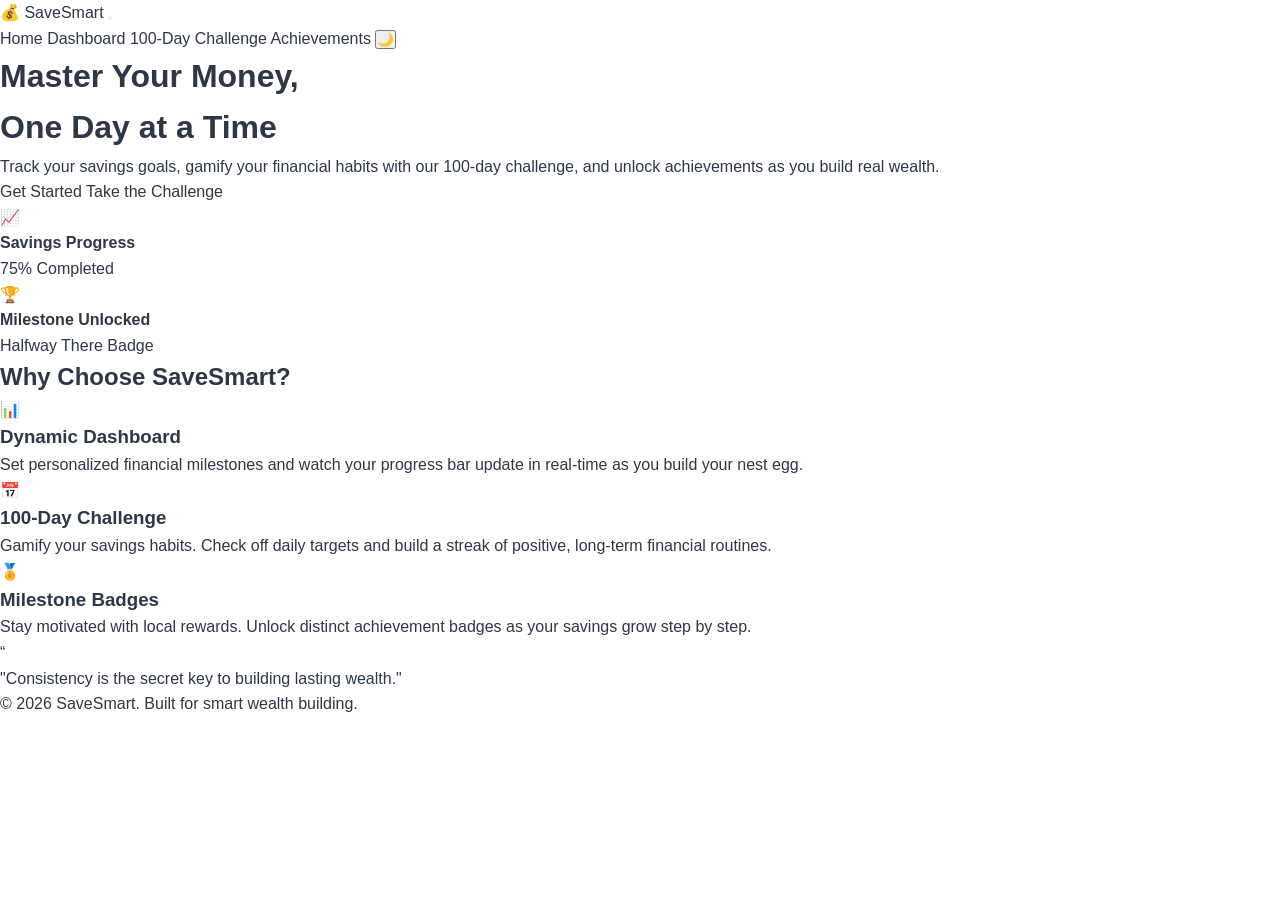
<file: index.html>
<!DOCTYPE html>
<html lang="en" data-theme="light">
<head>
    <meta charset="UTF-8">
    <meta name="viewport" content="width=device-width, initial-scale=1.0">
    <title>SaveSmart - Smart Financial Tracking</title>
    <link rel="stylesheet" href="style.css">
</head>
<body>
    <header class="navbar">
        <div class="nav-container">
            <a href="index.html" class="logo">
                <span class="logo-icon">💰</span> SaveSmart
            </a>
            <button class="nav-toggle" aria-label="toggle navigation">
                <span class="hamburger"></span>
            </button>
            <nav class="nav-links">
                <a href="index.html" class="nav-item active">Home</a>
                <a href="dashboard.html" class="nav-item">Dashboard</a>
                <a href="challenge.html" class="nav-item">100-Day Challenge</a>
                <a href="achievements.html" class="nav-item">Achievements</a>
                <button id="theme-toggle" class="theme-btn" aria-label="Toggle dark mode">🌙</button>
            </nav>
        </div>
    </header>

    <main class="hero-section">
        <div class="hero-container">
            <div class="hero-content">
                <h1 class="hero-title">Master Your Money, <br><span class="highlight">One Day at a Time</span></h1>
                <p class="hero-subtitle">Track your savings goals, gamify your financial habits with our 100-day challenge, and unlock achievements as you build real wealth.</p>
                <div class="hero-cta">
                    <a href="dashboard.html" class="btn btn-primary">Get Started</a>
                    <a href="challenge.html" class="btn btn-secondary">Take the Challenge</a>
                </div>
            </div>
            <div class="hero-visual">
                <div class="floating-card metric-card">
                    <span class="card-icon">📈</span>
                    <div>
                        <h4>Savings Progress</h4>
                        <p>75% Completed</p>
                    </div>
                </div>
                <div class="floating-card badge-card">
                    <span class="card-icon">🏆</span>
                    <div>
                        <h4>Milestone Unlocked</h4>
                        <p>Halfway There Badge</p>
                    </div>
                </div>
                <div class="hero-circle"></div>
            </div>
        </div>
    </main>

    <section class="features-section">
        <div class="section-container">
            <h2 class="section-heading">Why Choose SaveSmart?</h2>
            <div class="features-grid">
                <div class="feature-card">
                    <div class="feature-icon">📊</div>
                    <h3>Dynamic Dashboard</h3>
                    <p>Set personalized financial milestones and watch your progress bar update in real-time as you build your nest egg.</p>
                </div>
                <div class="feature-card">
                    <div class="feature-icon">📅</div>
                    <h3>100-Day Challenge</h3>
                    <p>Gamify your savings habits. Check off daily targets and build a streak of positive, long-term financial routines.</p>
                </div>
                <div class="feature-card">
                    <div class="feature-icon">🏅</div>
                    <h3>Milestone Badges</h3>
                    <p>Stay motivated with local rewards. Unlock distinct achievement badges as your savings grow step by step.</p>
                </div>
            </div>
        </div>
    </section>

    <section class="quote-section">
        <div class="section-container">
            <div class="quote-container">
                <span class="quote-mark">“</span>
                <p id="motivational-quote" class="quote-text">Loading your daily financial inspiration...</p>
            </div>
        </div>
    </section>

    <footer class="footer">
        <div class="footer-container">
            <p>&copy; 2026 SaveSmart. Built for smart wealth building.</p>
        </div>
    </footer>

    <script src="script.js"></script>
</body>
</html>
</file>
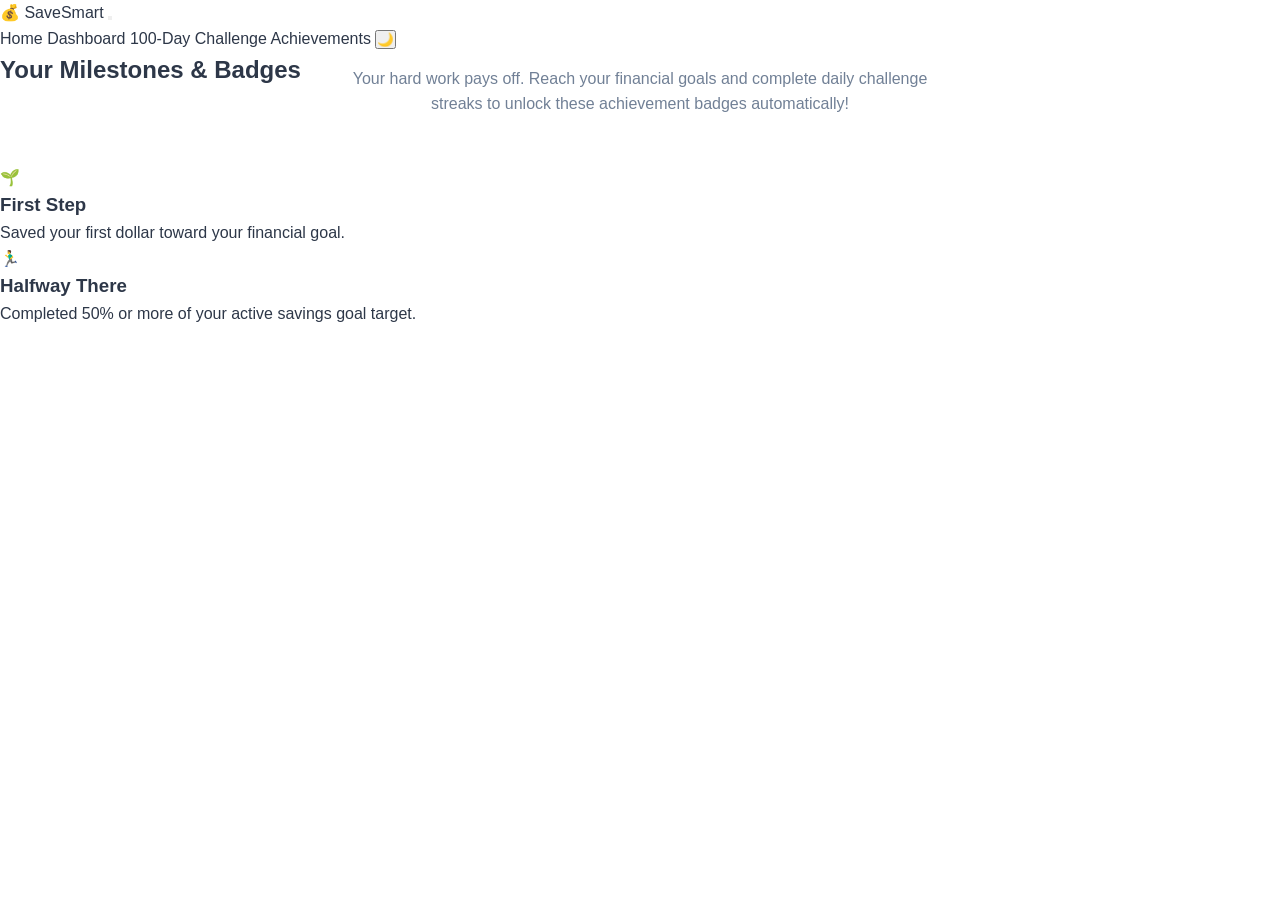
<file: achievements.html>
<!DOCTYPE html>
<html lang="en" data-theme="light">
<head>
    <meta charset="UTF-8">
    <meta name="viewport" content="width=device-width, initial-scale=1.0">
    <title>SaveSmart - Achievements</title>
    <link rel="stylesheet" href="style.css">
</head>
<body>
    <header class="navbar">
        <div class="nav-container">
            <a href="index.html" class="logo">
                <span class="logo-icon">💰</span> SaveSmart
            </a>
            <button class="nav-toggle" aria-label="toggle navigation">
                <span class="hamburger"></span>
            </button>
            <nav class="nav-links">
                <a href="index.html" class="nav-item">Home</a>
                <a href="dashboard.html" class="nav-item">Dashboard</a>
                <a href="challenge.html" class="nav-item">100-Day Challenge</a>
                <a href="achievements.html" class="nav-item active">Achievements</a>
                <button id="theme-toggle" class="theme-btn" aria-label="Toggle dark mode">🌙</button>
            </nav>
        </div>
    </header>

    <main class="achievements-section">
        <h2 class="section-heading">Your Milestones & Badges</h2>
        <p style="text-align: center; color: var(--text-secondary); max-width: 600px; margin: -1.5rem auto 3rem;">
            Your hard work pays off. Reach your financial goals and complete daily challenge streaks to unlock these achievement badges automatically!
        </p>

        <div class="badges-grid">
            <div id="badge-first-step" class="badge-item locked">
                <span class="badge-icon">🌱</span>
                <h3>First Step</h3>
                <p>Saved your first dollar toward your financial goal.</p>
            </div>

            <div id="badge-halfway" class="badge-item locked">
                <span class="badge-icon">🏃‍♂️</span>
                <h3>Halfway There</h3>
                <p>Completed 50% or more of your active savings goal target.</p>
            </div>
</file>
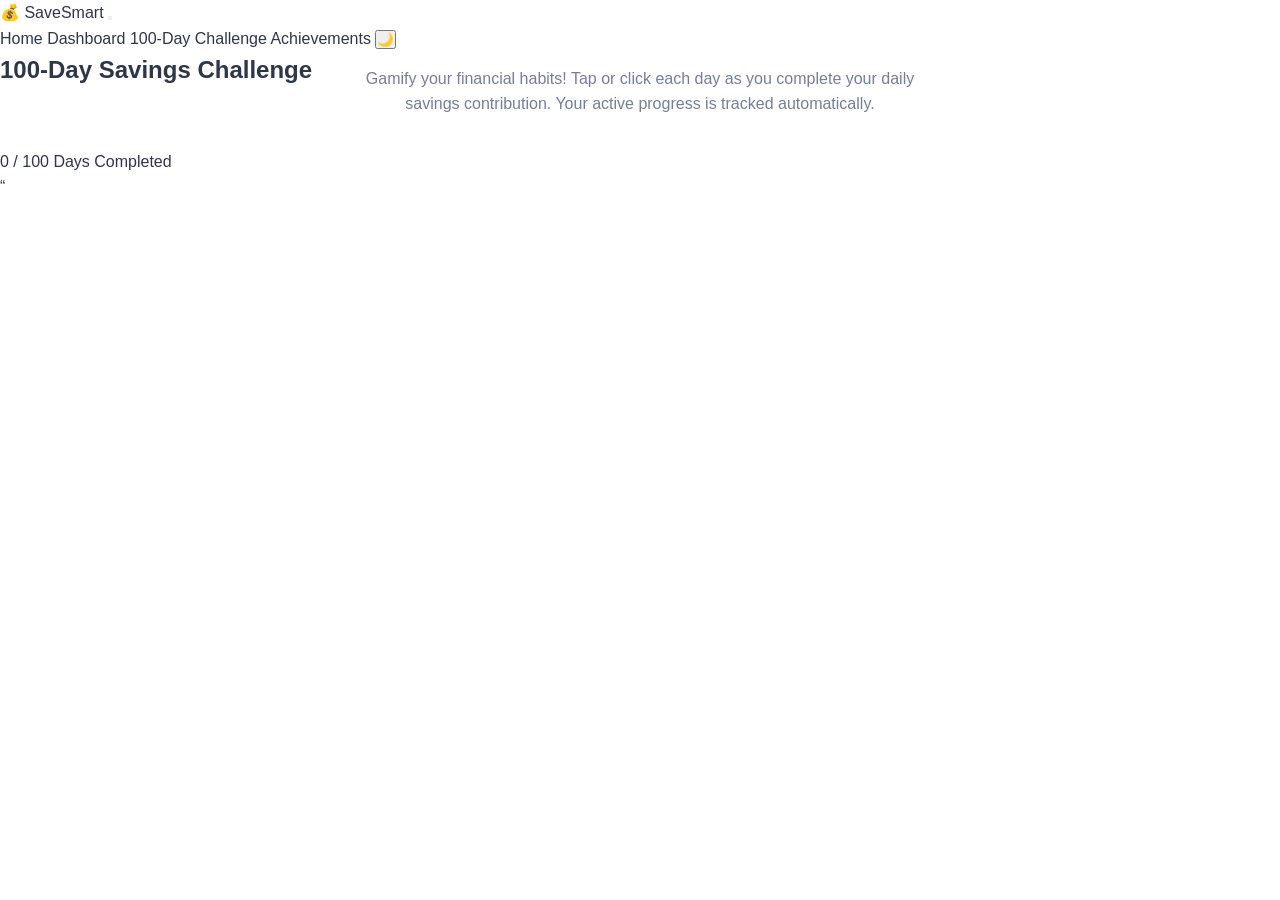
<file: challenge.html>
<!DOCTYPE html>
<html lang="en" data-theme="light">
<head>
    <meta charset="UTF-8">
    <meta name="viewport" content="width=device-width, initial-scale=1.0">
    <title>SaveSmart - 100-Day Challenge</title>
    <link rel="stylesheet" href="style.css">
</head>
<body>
    <header class="navbar">
        <div class="nav-container">
            <a href="index.html" class="logo">
                <span class="logo-icon">💰</span> SaveSmart
            </a>
            <button class="nav-toggle" aria-label="toggle navigation">
                <span class="hamburger"></span>
            </button>
            <nav class="nav-links">
                <a href="index.html" class="nav-item">Home</a>
                <a href="dashboard.html" class="nav-item">Dashboard</a>
                <a href="challenge.html" class="nav-item active">100-Day Challenge</a>
                <a href="achievements.html" class="nav-item">Achievements</a>
                <button id="theme-toggle" class="theme-btn" aria-label="Toggle dark mode">🌙</button>
            </nav>
        </div>
    </header>

    <main class="challenge-section">
        <h2 class="section-heading">100-Day Savings Challenge</h2>
        <p style="text-align: center; color: var(--text-secondary); max-width: 600px; margin: -1.5rem auto 2rem;">
            Gamify your financial habits! Tap or click each day as you complete your daily savings contribution. Your active progress is tracked automatically.
        </p>

        <div class="challenge-stats">
            <span id="challenge-progress-text">0 / 100 Days Completed</span>
        </div>

        <div id="challenge-grid" class="grid-layout"></div>
    </main>

    <section class="quote-section">
        <div class="section-container">
            <div class="quote-container">
                <span class="quote-mark">“</span>
</file>
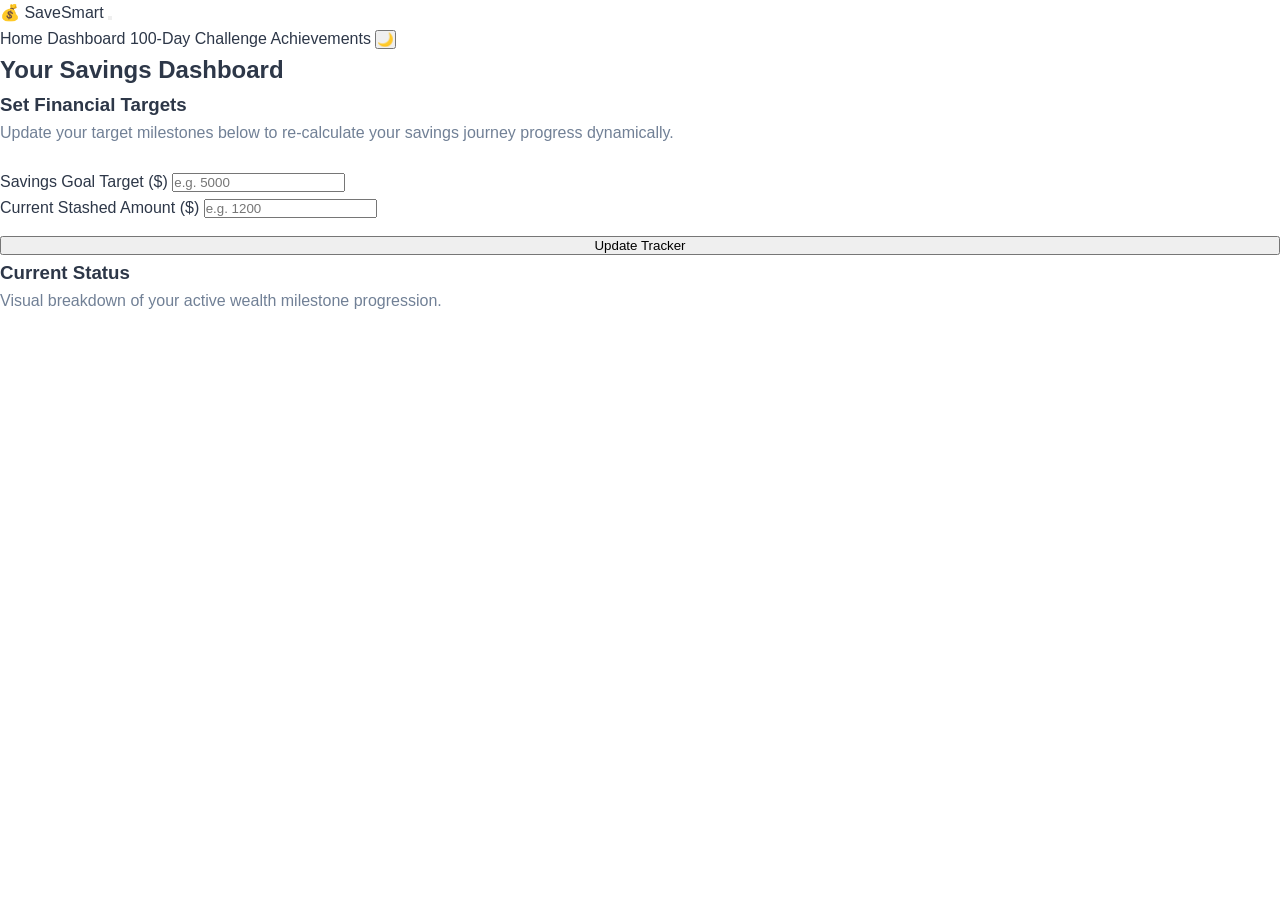
<file: dashboard.html>
<!DOCTYPE html>
<html lang="en" data-theme="light">
<head>
    <meta charset="UTF-8">
    <meta name="viewport" content="width=device-width, initial-scale=1.0">
    <title>SaveSmart - Dashboard</title>
    <link rel="stylesheet" href="style.css">
</head>
<body>
    <header class="navbar">
        <div class="nav-container">
            <a href="index.html" class="logo">
                <span class="logo-icon">💰</span> SaveSmart
            </a>
            <button class="nav-toggle" aria-label="toggle navigation">
                <span class="hamburger"></span>
            </button>
            <nav class="nav-links">
                <a href="index.html" class="nav-item">Home</a>
                <a href="dashboard.html" class="nav-item active">Dashboard</a>
                <a href="challenge.html" class="nav-item">100-Day Challenge</a>
                <a href="achievements.html" class="nav-item">Achievements</a>
                <button id="theme-toggle" class="theme-btn" aria-label="Toggle dark mode">🌙</button>
            </nav>
        </div>
    </header>

    <main class="dashboard-section">
        <h2 class="section-heading">Your Savings Dashboard</h2>
        
        <div class="dashboard-grid">
            <div class="feature-card">
                <h3>Set Financial Targets</h3>
                <p style="margin-bottom: 1.5rem; color: var(--text-secondary);">Update your target milestones below to re-calculate your savings journey progress dynamically.</p>
                
                <div class="input-group">
                    <label for="goal-amount">Savings Goal Target ($)</label>
                    <input type="number" id="goal-amount" placeholder="e.g. 5000" min="0">
                </div>
                
                <div class="input-group">
                    <label for="current-saved">Current Stashed Amount ($)</label>
                    <input type="number" id="current-saved" placeholder="e.g. 1200" min="0">
                </div>
                
                <button id="save-dashboard-btn" class="btn btn-primary" style="width: 100%; margin-top: 1rem;">Update Tracker</button>
            </div>

            <div class="feature-card" style="display: flex; flex-direction: column; justify-content: space-between;">
                <div>
                    <h3>Current Status</h3>
                    <p style="color: var(--text-secondary); margin-bottom: 1rem;">Visual breakdown of your active wealth milestone progression.</p>
</file>
<file: style.css>
/* ==========================================================================
   SAVESMART GLOBAL STYLES & VARIABLES
   ========================================================================== */

:root {
    /* Light Mode Variables */
    --bg-primary: #ffffff;
    --bg-secondary: #f8fbf9;
    --bg-card: #ffffff;
    --text-primary: #2d3748;
    --text-secondary: #718096;
    --primary: #2ecc71;
    --primary-dark: #27ae60;
    --primary-light: #e8f8f0;
    --accent: #f1c40f;
    --border-color: #e2e8f0;
    --shadow: 0 4px 6px -1px rgba(0, 0, 0, 0.05), 0 2px 4px -1px rgba(0, 0, 0, 0.03);
    --shadow-md: 0 10px 15px -3px rgba(0, 0, 0, 0.05), 0 4px 6px -2px rgba(0, 0, 0, 0.02);
    --transition: all 0.3s ease;
}

[data-theme="dark"] {
    /* Dark Mode Variables */
    --bg-primary: #121824;
    --bg-secondary: #1a2333;
    --bg-card: #1e293b;
    --text-primary: #f8fafc;
    --text-secondary: #94a3b8;
    --primary: #2ecc71;
    --primary-dark: #27ae60;
    --primary-light: #1b3d2b;
    --border-color: #334155;
    --shadow: 0 4px 6px -1px rgba(0, 0, 0, 0.2);
    --shadow-md: 0 10px 15px -3px rgba(0, 0, 0, 0.3);
}

* {
    box-sizing: border-box;
    margin: 0;
    padding: 0;
}

body {
    font-family: -apple-system, BlinkMacSystemFont, "Segoe UI", Roboto, Helvetica, Arial, sans-serif;
    background-color: var(--bg-primary);
    color: var(--text-primary);
    line-height: 1.6;
    transition: background-color 0.3s ease, color 0.3s ease;
    overflow-x: hidden;
}

a {
    text-decoration: none;
    color: inherit;
}

/* ==========================================================================
   NAVIGATION BAR
   ==========================================================================
</file>
